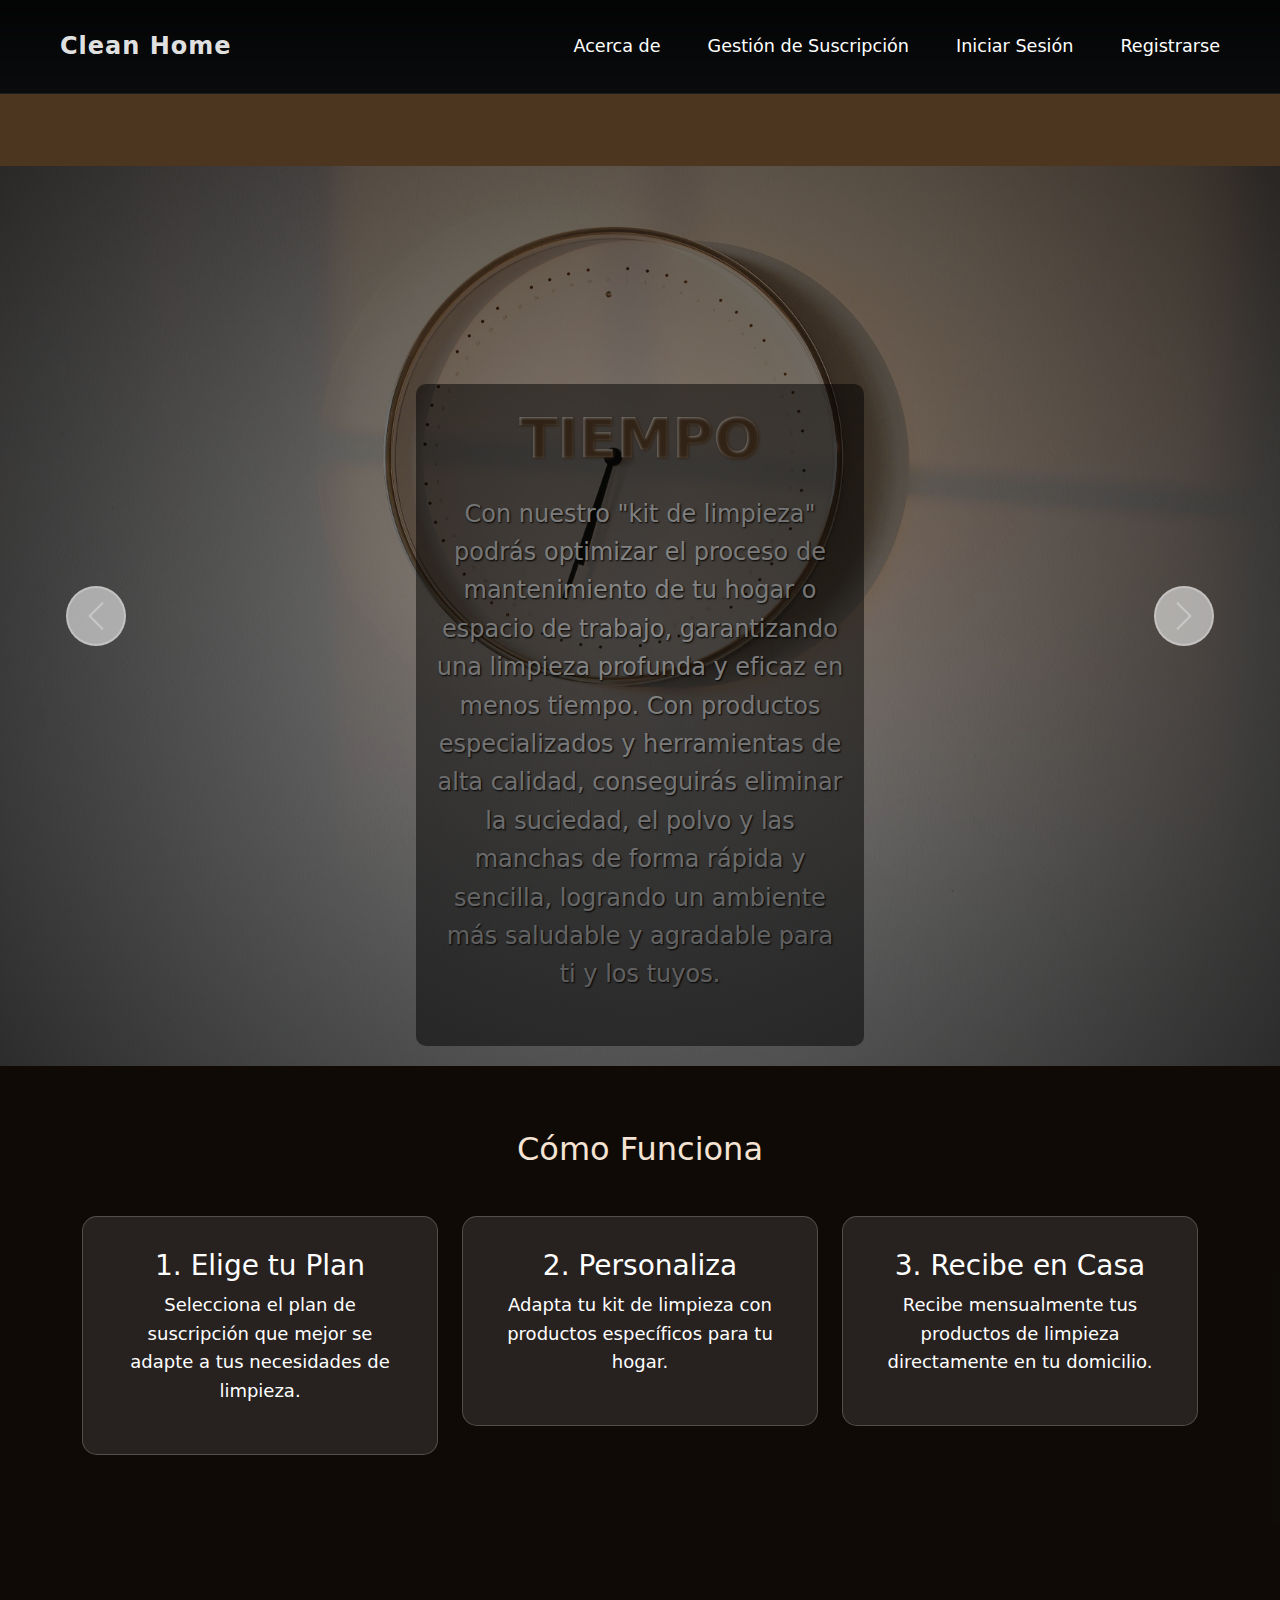
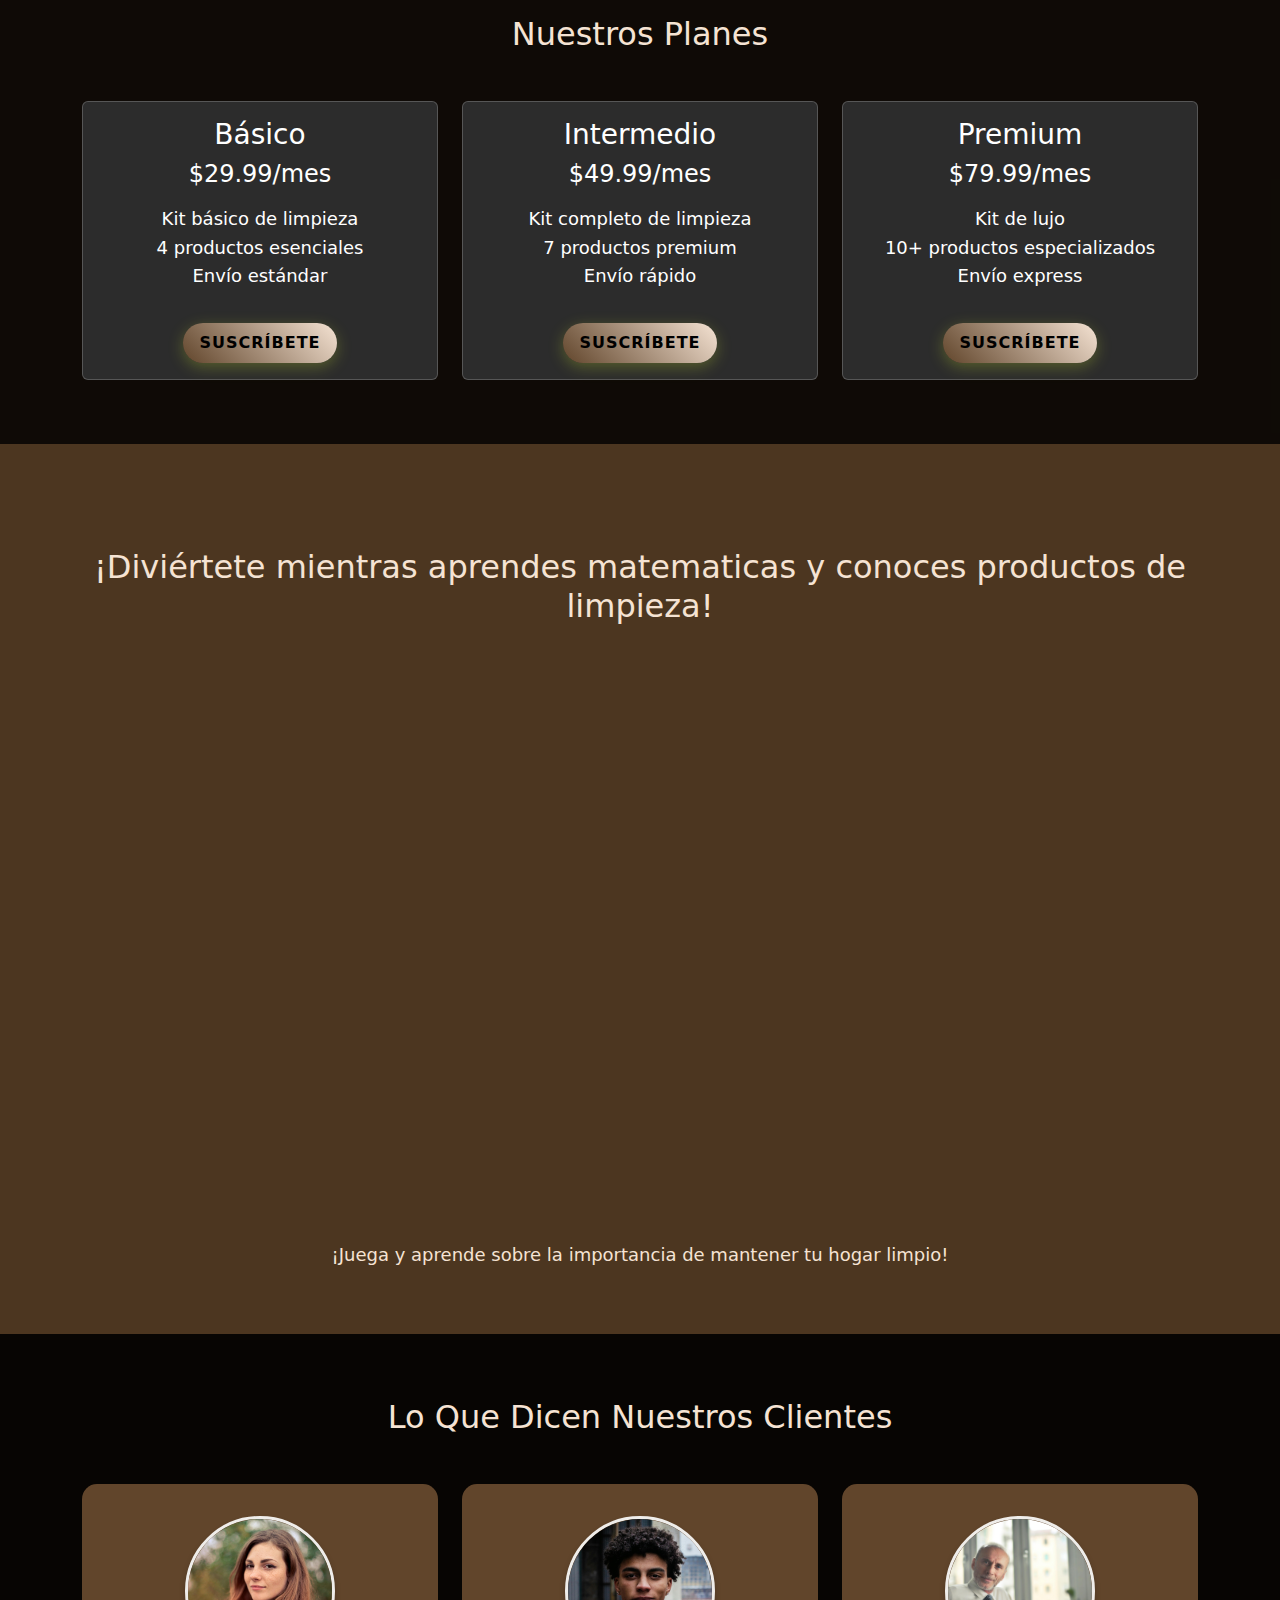
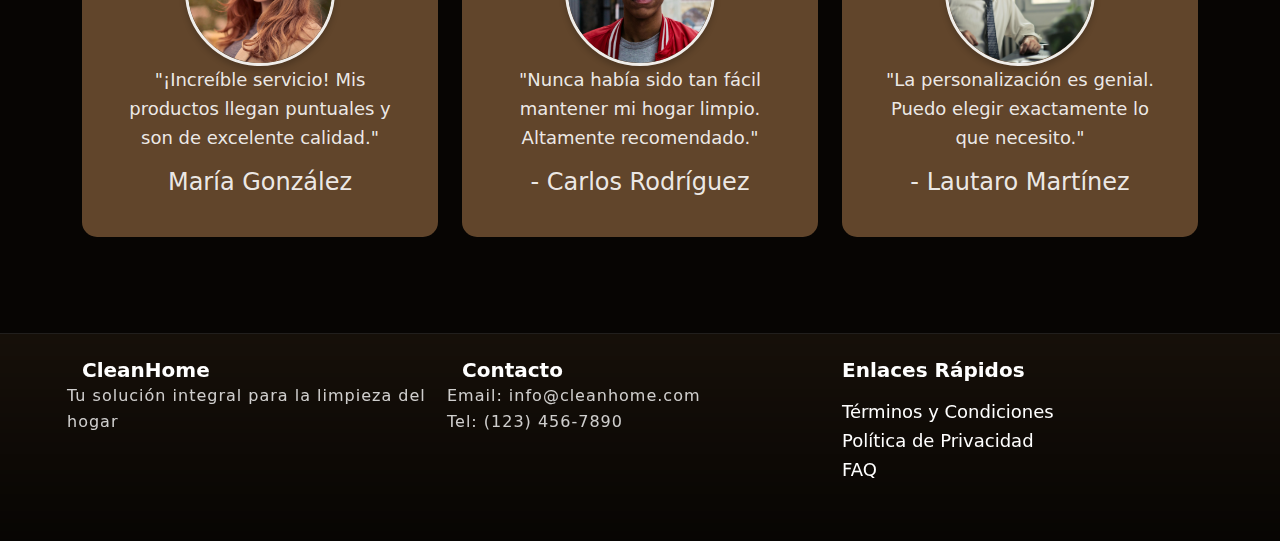
<file: index.html>
<!DOCTYPE html>
<html lang="es">

<head>
    <meta charset="UTF-8">
    <meta name="viewport" content="width=device-width, initial-scale=1.0, shrink-to-fit=no">
    <title>Clean Home</title>
    <link href="https://cdn.jsdelivr.net/npm/bootstrap@5.3.0-alpha1/dist/css/bootstrap.min.css" rel="stylesheet">
    <link rel="stylesheet" href="https://cdn.jsdelivr.net/npm/aos@2.3.1/dist/aos.css">
    <link rel="stylesheet" href="https://cdnjs.cloudflare.com/ajax/libs/animate.css/4.1.1/animate.min.css">
    <link rel="stylesheet" href="Style.css">

    <style>
        .navbar-nav .nav-item {
            margin-left: 15px; /* Espacio entre los enlaces */
        }

        .navbar-nav .nav-link {
            font-size: 1.1rem;
            font-weight: 500;
            transition: all 0.3s ease-in-out; /* Transición para el efecto hover */
        }

        .navbar-nav .nav-link:hover {
            color: #f8f9fa; /* Cambio de color en hover */
            transform: scale(1.1); /* Escala en hover */
        }

        #logoutBtn {
            display: none; /* Por defecto no mostrar el logout */
        }

        /* Asegurar que los elementos estén alineados a la derecha */
        .navbar-nav.ms-auto {
            margin-left: auto; /* Empuja los elementos hacia la derecha */
        }

        /* Ajuste en la visibilidad de los botones según estado de login */
        #loginBtn,
        #registerBtn,
        #logoutBtn {
            display: inline-block;
        }
    </style>
</head>


<body>
    <div class="main-container">
        <!-- Navbar -->
        <nav class="navbar navbar-expand-lg navbar-dark bg-dark">
            <div class="container-fluid">
                <a class="navbar-brand" href="index.html">Clean Home</a>
                <button class="navbar-toggler" type="button" data-bs-toggle="collapse" data-bs-target="#navbarNav"
                    aria-controls="navbarNav" aria-expanded="false" aria-label="Toggle navigation">
                    <span class="navbar-toggler-icon"></span>
                </button>
                <div class="collapse navbar-collapse" id="navbarNav">
                    <ul class="navbar-nav ms-auto">
                        <!-- Enlace "Acerca de" -->
                        <li class="nav-item">
                            <a class="nav-link" href="Us.html">Acerca de</a>
                        </li>
    
                        <!-- Enlace "Gestión de Suscripción" -->
                        <li class="nav-item">
                            <a class="nav-link" href="Plandepago.html">Gestión de Suscripción</a>
                        </li>
    
                        <!-- Si no está logueado, mostrar estos botones -->
                        <li id="loginBtn" class="nav-item">
                            <a class="nav-link" href="login.html">Iniciar Sesión</a>
                        </li>
                        <li id="registerBtn" class="nav-item">
                            <a class="nav-link" href="registro.html">Registrarse</a>
                        </li>
    
                        <!-- Si está logueado, mostrar el botón de Cerrar sesión -->
                        <li id="logoutBtn" class="nav-item">
                            <a class="nav-link" href="#" id="logoutLink">Cerrar Sesión</a>
                        </li>
                    </ul>
                </div>
            </div>
        </nav>

        <!-- Contenido Principal -->
        <div class="container mt-5">
            <h1 id="welcomeMessage" class="text-center mb-4"></h1>
        </div>

        <!-- Carrusel -->
        <div id="backgroundCarousel" class="carousel slide" data-bs-ride="carousel" data-bs-interval="20000">
            <div class="carousel-inner">
                <div class="carousel-item active img1">
                    <div class="carousel-caption text-focus-in">
                        <h2><b>TIEMPO</b></h2>
                        <p>Con nuestro "kit de limpieza" podrás optimizar el proceso de mantenimiento de tu hogar o
                            espacio de trabajo, garantizando una limpieza profunda y eficaz en menos tiempo. Con
                            productos especializados y herramientas de alta calidad, conseguirás eliminar la suciedad,
                            el polvo y las manchas de forma rápida y sencilla, logrando un ambiente más saludable y
                            agradable para ti y los tuyos. </p>
                    </div>
                </div>
                <div class="carousel-item img2">
                    <div class="carousel-caption text-focus-in">
                        <h2><b>CONFORT</b></h2>
                        <p>Con nuestros productos, experimentarás una seguridad y confort que te brindan tranquilidad en
                            tu día a día. Cada artículo está diseñado pensando en tu bienestar, garantizando un uso
                            seguro y cómodo, para que puedas disfrutar de la máxima protección sin sacrificar la
                            comodidad. Desde la facilidad de uso hasta la fiabilidad de cada componente, te ofrecemos
                            soluciones que te permiten sentirte seguro y cómodo en todo momento.</p>
                    </div>
                </div>
                <div class="carousel-item img3">
                    <div class="carousel-caption text-focus-in">
                        <h2><b>EFICIENCIA</b></h2>
                        <p>Nuestros productos están diseñados para ofrecerte resultados rápidos y duraderos con el
                            mínimo esfuerzo. Gracias a su tecnología avanzada y diseño optimizado, lograrás cumplir con
                            tus tareas de manera más eficaz, ahorrando tiempo y energía sin comprometer la calidad. Con
                            nuestra propuesta, cada acción cuenta, y cada esfuerzo se ve reflejado en resultados
                            excepcionales.</p>
                    </div>
                </div>
            </div>
            <!-- Botones de navegación del carrusel -->
            <button class="carousel-control-prev" type="button" data-bs-target="#backgroundCarousel"
                data-bs-slide="prev">
                <span class="carousel-control-prev-icon" aria-hidden="true"></span>
                <span class="visually-hidden">Previous</span>
            </button>
            <button class="carousel-control-next" type="button" data-bs-target="#backgroundCarousel"
                data-bs-slide="next">
                <span class="carousel-control-next-icon" aria-hidden="true"></span>
                <span class="visually-hidden">Next</span>
            </button>
        </div>

        <section class="como-funciona text-center">
            <div class="container">
                <h2 class="mb-5" style="color: var(--green-uts);">Cómo Funciona</h2>
                <div class="row">
                    <div class="col-md-4">
                        <div class="paso-card">
                            <h3>1. Elige tu Plan</h3>
                            <p>Selecciona el plan de suscripción que mejor se adapte a tus necesidades de limpieza.</p>
                        </div>
                    </div>
                    <div class="col-md-4">
                        <div class="paso-card">
                            <h3>2. Personaliza</h3>
                            <p>Adapta tu kit de limpieza con productos específicos para tu hogar.</p>
                        </div>
                    </div>
                    <div class="col-md-4">
                        <div class="paso-card">
                            <h3>3. Recibe en Casa</h3>
                            <p>Recibe mensualmente tus productos de limpieza directamente en tu domicilio.</p>
                        </div>
                    </div>
                </div>
            </div>
        </section>

        <!-- Sección de Planes -->
<section class="planes text-center">
    <div class="container">
        <h2 class="mb-5" style="color: var(--green-uts);">Nuestros Planes</h2>
        <div class="row">
            <!-- Plan Básico -->
            <div class="col-md-4">
                <div class="card card-plan">
                    <div class="card-body">
                        <h3>Básico</h3>
                        <p class="h4">$29.99/mes</p>
                        <ul class="list-unstyled mt-3">
                            <li>Kit básico de limpieza</li>
                            <li>4 productos esenciales</li>
                            <li>Envío estándar</li>
                        </ul>
                        <a href="#" class="btn btn-glow mt-3" data-bs-toggle="modal" data-bs-target="#suscribirseModalBásico">Suscríbete</a>
                    </div>
                </div>
            </div>
            <!-- Plan Intermedio -->
            <div class="col-md-4">
                <div class="card card-plan">
                    <div class="card-body">
                        <h3>Intermedio</h3>
                        <p class="h4">$49.99/mes</p>
                        <ul class="list-unstyled mt-3">
                            <li>Kit completo de limpieza</li>
                            <li>7 productos premium</li>
                            <li>Envío rápido</li>
                        </ul>
                        <a href="#" class="btn btn-glow mt-3" data-bs-toggle="modal" data-bs-target="#suscribirseModalIntermedio">Suscríbete</a>
                    </div>
                </div>
            </div>
            <!-- Plan Premium -->
            <div class="col-md-4">
                <div class="card card-plan">
                    <div class="card-body">
                        <h3>Premium</h3>
                        <p class="h4">$79.99/mes</p>
                        <ul class="list-unstyled mt-3">
                            <li>Kit de lujo</li>
                            <li>10+ productos especializados</li>
                            <li>Envío express</li>
                        </ul>
                        <a href="#" class="btn btn-glow mt-3" data-bs-toggle="modal" data-bs-target="#suscribirseModalPremium">Suscríbete</a>
                    </div>
                </div>
            </div>
        </div>
    </div>
</section>

<!-- Contenido Principal -->
<div class="container mt-5">
    <h1 id="welcomeMessage" class="text-center"></h1>
</div>

<!-- Modal de Suscripción para el Plan Básico -->
<div class="modal fade" id="suscribirseModalBásico" tabindex="-1" aria-labelledby="suscribirseModalBásicoLabel" aria-hidden="true">
    <div class="modal-dialog">
        <div class="modal-content">
            <div class="modal-header">
                <h5 class="modal-title" id="suscribirseModalBásicoLabel">Suscríbete al Plan Básico</h5>
                <button type="button" class="btn-close" data-bs-dismiss="modal" aria-label="Close"></button>
            </div>
            <div class="modal-body">
                <form id="form-suscripcion-básico">
                    <div class="mb-3">
                        <label for="emailBásico" class="form-label">Correo electrónico</label>
                        <input type="email" class="form-control" id="emailBásico" required placeholder="Escribe tu correo">
                    </div>
                    <button type="submit" class="btn btn-primary w-100">Suscribirme</button>
                </form>
                <div id="mensaje-exito-básico" class="mt-3 text-success" style="display: none;">
                    ¡Te has suscrito al plan Básico!
                </div>
                <div id="mensaje-error-básico" class="mt-3 text-danger" style="display: none;">
                    Hubo un problema, intenta nuevamente.
                </div>
            </div>
        </div>
    </div>
</div>

<!-- Modal de Suscripción para el Plan Intermedio -->
<div class="modal fade" id="suscribirseModalIntermedio" tabindex="-1" aria-labelledby="suscribirseModalIntermedioLabel" aria-hidden="true">
    <div class="modal-dialog">
        <div class="modal-content">
            <div class="modal-header">
                <h5 class="modal-title" id="suscribirseModalIntermedioLabel">Suscríbete al Plan Intermedio</h5>
                <button type="button" class="btn-close" data-bs-dismiss="modal" aria-label="Close"></button>
            </div>
            <div class="modal-body">
                <form id="form-suscripcion-intermedio">
                    <div class="mb-3">
                        <label for="emailIntermedio" class="form-label">Correo electrónico</label>
                        <input type="email" class="form-control" id="emailIntermedio" required placeholder="Escribe tu correo">
                    </div>
                    <button type="submit" class="btn btn-primary w-100">Suscribirme</button>
                </form>
                <div id="mensaje-exito-intermedio" class="mt-3 text-success" style="display: none;">
                    ¡Te has suscrito al plan Intermedio!
                </div>
                <div id="mensaje-error-intermedio" class="mt-3 text-danger" style="display: none;">
                    Hubo un problema, intenta nuevamente.
                </div>
            </div>
        </div>
    </div>
</div>

<!-- Modal de Suscripción para el Plan Premium -->
<div class="modal fade" id="suscribirseModalPremium" tabindex="-1" aria-labelledby="suscribirseModalPremiumLabel" aria-hidden="true">
    <div class="modal-dialog">
        <div class="modal-content">
            <div class="modal-header">
                <h5 class="modal-title" id="suscribirseModalPremiumLabel">Suscríbete al Plan Premium</h5>
                <button type="button" class="btn-close" data-bs-dismiss="modal" aria-label="Close"></button>
            </div>
            <div class="modal-body">
                <form id="form-suscripcion-premium">
                    <div class="mb-3">
                        <label for="emailPremium" class="form-label">Correo electrónico</label>
                        <input type="email" class="form-control" id="emailPremium" required placeholder="Escribe tu correo">
                    </div>
                    <button type="submit" class="btn btn-primary w-100">Suscribirme</button>
                </form>
                <div id="mensaje-exito-premium" class="mt-3 text-success" style="display: none;">
                    ¡Te has suscrito al plan Premium!
                </div>
                <div id="mensaje-error-premium" class="mt-3 text-danger" style="display: none;">
                    Hubo un problema, intenta nuevamente.
                </div>
            </div>
        </div>
    </div>
</div>



        <section class="juego-scratch text-center py-5">
            <div class="container">
                <h2 class="mb-5" style="color: var(--green-uts);">¡Diviértete mientras aprendes matematicas y conoces
                    productos de limpieza!</h2>
                <div class="row justify-content-center">
                    <div class="col-md-8">
                        <div class="ratio ratio-4x3">
                            <iframe src="https://scratch.mit.edu/projects/1101527995/embed" allowtransparency="true"
                                width="485" height="402" frameborder="0" scrolling="no" allowfullscreen></iframe>
                            </iframe>
                        </div>
                        <p class="mt-3" style="color: var(--green-uts);">¡Juega y aprende sobre la importancia de
                            mantener tu hogar limpio!</p>
                    </div>
                </div>
            </div>
        </section>

        <section class="reseñas text-center">
            <div class="container">
                <h2 class="mb-5" style="color: var(--green-uts);">Lo Que Dicen Nuestros Clientes</h2>
                <div class="row">
                    <div class="col-md-4">
                        <div class="tarjeta-reseña">
                            <img src="img/Envradestok1.jpg" alt="stock1" class="cliente-imagen">
                            <p>"¡Increíble servicio! Mis productos llegan puntuales y son de excelente calidad."</p>
                            <h4>María González</h4>
                        </div>
                    </div>
                    <div class="col-md-4">
                        <div class="tarjeta-reseña">
                            <img src="img/onvreN---.jpg" alt="stock2" class="cliente-imagen">
                            <p>"Nunca había sido tan fácil mantener mi hogar limpio. Altamente recomendado."</p>
                            <h4>- Carlos Rodríguez</h4>
                        </div>
                    </div>
                    <div class="col-md-4">
                        <div class="tarjeta-reseña">
                            <img src="img/viejopanzonstock.jpg" alt="stock3" class="cliente-imagen">
                            <p>"La personalización es genial. Puedo elegir exactamente lo que necesito."</p>
                            <h4>- Lautaro Martínez</h4>
                        </div>
                    </div>
                </div>
            </div>
        </section>

        <script>
            // Lógica para procesar la suscripción
            function procesarSuscripcion(plan) {
                const email = document.getElementById(`email${plan}`).value;
                const exito = document.getElementById(`mensaje-exito-${plan}`);
                const error = document.getElementById(`mensaje-error-${plan}`);
        
                // Si hay correo y es válido
                if (email && email.includes('@')) {
                    exito.style.display = 'block';
                    error.style.display = 'none';
                } else {
                    exito.style.display = 'none';
                    error.style.display = 'block';
                }
            }
        
            // Para el formulario Básico
            document.getElementById('form-suscripcion-básico').addEventListener('submit', function (e) {
                e.preventDefault();
                procesarSuscripcion('Básico');
            });
        
            // Para el formulario Intermedio
            document.getElementById('form-suscripcion-intermedio').addEventListener('submit', function (e) {
                e.preventDefault();
                procesarSuscripcion('Intermedio');
            });
        
            // Para el formulario Premium
            document.getElementById('form-suscripcion-premium').addEventListener('submit', function (e) {
                e.preventDefault();
                procesarSuscripcion('Premium');
            });
            
        </script>
        
        
    
        <script>
            // Obtener usuario autenticado
            const loggedInUser = JSON.parse(localStorage.getItem('loggedInUser'));
        
            // Elementos de la página
            const loginBtn = document.getElementById('loginBtn');
            const registerBtn = document.getElementById('registerBtn');
            const logoutBtn = document.getElementById('logoutBtn');
            const logoutLink = document.getElementById('logoutLink');
            const welcomeMessage = document.getElementById('welcomeMessage');
        
            // Función para actualizar la interfaz según el estado de autenticación
            function updateUI() {
                const loggedInUser = JSON.parse(localStorage.getItem('loggedInUser'));
                
                if (loggedInUser) {
                    // Si el usuario está logueado
                    loginBtn.style.display = 'none';
                    registerBtn.style.display = 'none';
                    logoutBtn.style.display = 'block';
                    welcomeMessage.textContent = `¡Bienvenido/a ${loggedInUser.name}!`;
                } else {
                    // Si no hay usuario logueado
                    loginBtn.style.display = 'block';
                    registerBtn.style.display = 'block';
                    logoutBtn.style.display = 'none';
                    welcomeMessage.textContent = '';
                }
            }
        
            // Actualizar UI al cargar la página
            updateUI();
        
            // Manejar Inicio de Sesión
            document.getElementById('loginForm').addEventListener('submit', function (e) {
                e.preventDefault();
        
                const username = document.getElementById('username').value;
                const password = document.getElementById('password').value;
                const users = JSON.parse(localStorage.getItem('users')) || [];
        
                const user = users.find(user => user.username === username && user.password === password);
        
                if (user) {
                    // Guardar usuario en localStorage
                    localStorage.setItem('loggedInUser', JSON.stringify(user));
                    
                    // Actualizar UI
                    updateUI();
        
                    // Cerrar el modal
                    const modal = bootstrap.Modal.getInstance(document.getElementById('loginModal'));
                    modal.hide();
                } else {
                    alert('Usuario o contraseña incorrectos.');
                }
            });
        
            // Manejar Cerrar Sesión
            logoutLink.addEventListener('click', function (e) {
                e.preventDefault();
                localStorage.removeItem('loggedInUser');
                updateUI();
                window.location.reload();
            });
        </script>
    
        <script src="https://cdn.jsdelivr.net/npm/bootstrap@5.3.0-alpha1/dist/js/bootstrap.bundle.min.js"></script>


        <!-- Footer -->
        <footer class="footer py-4">
            <div class="container">
                <div class="row">
                    <div class="col-md-4 mb-3">
                        <h5>CleanHome</h5>
                        <p>Tu solución integral para la limpieza del hogar</p>
                    </div>
                    <div class="col-md-4 mb-3">
                        <h5>Contacto</h5>
                        <p>Email: info@cleanhome.com<br>Tel: (123) 456-7890</p>
                    </div>
                    <div class="col-md-4 mb-3">
                        <h5>Enlaces Rápidos</h5>
                        <ul class="list-unstyled">
                            <li><a href="#" class="text-white">Términos y Condiciones</a></li>
                            <li><a href="#" class="text-white">Política de Privacidad</a></li>
                            <li><a href="#" class="text-white">FAQ</a></li>
                        </ul>
                    </div>
                </div>
            </div>
        </footer>
    </div>

    <!-- Scripts -->
    <script src="https://cdn.jsdelivr.net/npm/bootstrap@5.3.0-alpha1/dist/js/bootstrap.bundle.min.js"></script>
    <script src="https://cdn.jsdelivr.net/npm/aos@2.3.1/dist/aos.js"></script>
    <script>
        AOS.init({
            duration: 1000,
            once: true
        });
    </script>

        <!-- Modal de Inicio de Sesión -->
        <div class="modal fade" id="loginModal" tabindex="-1" aria-labelledby="loginModalLabel" aria-hidden="true">
            <div class="modal-dialog">
                <div class="modal-content">
                    <div class="modal-header">
                        <h5 class="modal-title" id="loginModalLabel">Inicio de Sesión</h5>
                        <button type="button" class="btn-close" data-bs-dismiss="modal" aria-label="Close"></button>
                    </div>
                    <div class="modal-body">
                        <form id="loginForm">
                            <div class="mb-3">
                                <label for="username" class="form-label">Usuario</label>
                                <input type="text" class="form-control" id="username" placeholder="Ingresa tu usuario" required>
                            </div>
                            <div class="mb-3">
                                <label for="name" class="form-label">Nombre</label>
                                <input type="text" class="form-control" id="name" placeholder="Ingresa tu nombre" required>
                            </div>
                            <div class="mb-3">
                                <label for="password" class="form-label">Contraseña</label>
                                <input type="password" class="form-control" id="password" placeholder="Ingresa tu contraseña" required>
                            </div>
                            <div class="d-grid">
                                <button type="submit" class="btn btn-primary">Iniciar Sesión</button>
                            </div>
                        </form>
                    </div>
                </div>
            </div>
        </div>

        <!-- Modal de Registro -->
<div class="modal fade" id="registerModal" tabindex="-1" aria-labelledby="registerModalLabel" aria-hidden="true">
    <div class="modal-dialog">
        <div class="modal-content">
            <div class="modal-header">
                <h5 class="modal-title" id="registerModalLabel">Registro de Usuario</h5>
                <button type="button" class="btn-close" data-bs-dismiss="modal" aria-label="Close"></button>
            </div>
            <div class="modal-body">
                <form id="registerForm">
                    <div class="mb-3">
                        <label for="registerUsername" class="form-label">Usuario</label>
                        <input type="text" class="form-control" id="registerUsername" placeholder="Ingresa tu usuario" required>
                    </div>
                    <div class="mb-3">
                        <label for="registerName" class="form-label">Nombre</label>
                        <input type="text" class="form-control" id="registerName" placeholder="Ingresa tu nombre completo" required>
                    </div>
                    <div class="mb-3">
                        <label for="registerPassword" class="form-label">Contraseña</label>
                        <input type="password" class="form-control" id="registerPassword" placeholder="Ingresa tu contraseña" required>
                    </div>
                    <div class="d-grid">
                        <button type="submit" class="btn btn-success">Registrarse</button>
                    </div>
                </form>
            </div>
        </div>
    </div>
</div>

<script>
    // Almacén temporal para usuarios
    let users = JSON.parse(localStorage.getItem('users')) || [];

    // Manejar Registro
    document.getElementById('registerForm').addEventListener('submit', function (e) {
        e.preventDefault();

        // Obtener valores del formulario de registro
        const username = document.getElementById('registerUsername').value;
        const name = document.getElementById('registerName').value;
        const password = document.getElementById('registerPassword').value;

        // Verificar si el usuario ya existe
        if (users.some(user => user.username === username)) {
            alert('El usuario ya existe. Por favor, elige otro.');
            return;
        }

        // Registrar usuario
        users.push({ username, name, password });
        localStorage.setItem('users', JSON.stringify(users)); // Guardar en localStorage
        alert('¡Registro exitoso! Ahora puedes iniciar sesión.');

        // Cerrar el modal
        const modal = bootstrap.Modal.getInstance(document.getElementById('registerModal'));
        modal.hide();
    });

    // Manejar Inicio de Sesión
    document.getElementById('loginForm').addEventListener('submit', function (e) {
        e.preventDefault();

        // Obtener valores del formulario de inicio de sesión
        const username = document.getElementById('username').value;
        const password = document.getElementById('password').value;

        // Buscar usuario
        const user = users.find(user => user.username === username && user.password === password);

        if (user) {
            // Mostrar saludo
            const userGreeting = document.getElementById('userGreeting');
            userGreeting.innerHTML = `👋 Bienvenido, <strong>${user.name}</strong>!`;

            // Cerrar el modal
            const modal = bootstrap.Modal.getInstance(document.getElementById('loginModal'));
            modal.hide();
        } else {
            alert('Usuario o contraseña incorrectos.');
        }
    });
</script>




</body>


</html>
</file>
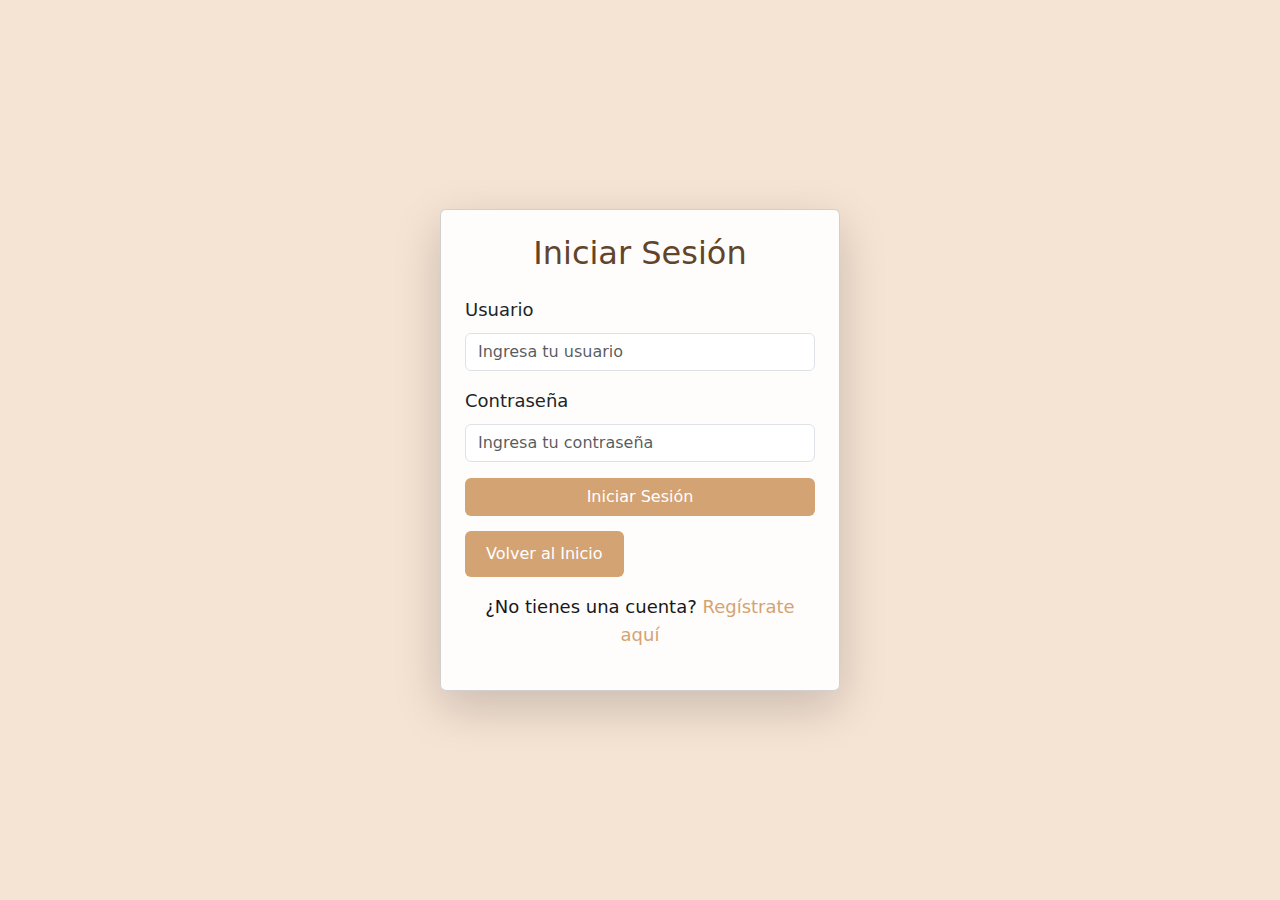
<file: login.html>
<!DOCTYPE html>
<html lang="es">

<head>
    <meta charset="UTF-8">
    <meta name="viewport" content="width=device-width, initial-scale=1.0, shrink-to-fit=no">
    <title>Inicio de Sesión | Clean Home</title>
    <link href="https://cdn.jsdelivr.net/npm/bootstrap@5.3.0-alpha1/dist/css/bootstrap.min.css" rel="stylesheet">
    <link rel="stylesheet" href="Style.css">
</head>

<body style="background-color: var(--green-uts); color: var(--green-uts-dark);">
    <div class="container d-flex justify-content-center align-items-center vh-100">
        <div class="card shadow-lg p-4 rounded" style="max-width: 400px; background-color: var(--gray-uts);">
            <h2 class="text-center mb-4" style="color: var(--green-uts-dark);">Iniciar Sesión</h2>
            <form id="loginForm">
                <div class="mb-3">
                    <label for="loginUsername" class="form-label">Usuario</label>
                    <input type="text" class="form-control" id="loginUsername" placeholder="Ingresa tu usuario" required>
                </div>
                <div class="mb-3">
                    <label for="loginPassword" class="form-label">Contraseña</label>
                    <input type="password" class="form-control" id="loginPassword" placeholder="Ingresa tu contraseña" required>
                </div>
                <div class="d-grid">
                    <button type="submit" class="btn" style="background-color: var(--hover-color); color: white;">Iniciar Sesión</button>
                </div>
            </form>
            <a href="index.html">
    <button type="button" class="btn" style="background-color: var(--hover-color); color: white; padding: 10px 20px; margin-top: 15px;">
        Volver al Inicio
    </button>
</a>
                        <p class="text-center mt-3">¿No tienes una cuenta? <a href="registro.html" style="color: var(--hover-color); text-decoration: none;">Regístrate aquí</a></p>
        </div>
    </div>

    <script>
        // Obtener usuarios almacenados
        const users = JSON.parse(localStorage.getItem('users')) || [];

        // Manejar Inicio de Sesión
        document.getElementById('loginForm').addEventListener('submit', function (e) {
            e.preventDefault();

            // Obtener valores del formulario de inicio de sesión
            const username = document.getElementById('loginUsername').value;
            const password = document.getElementById('loginPassword').value;

            // Buscar el usuario
            const user = users.find(user => user.username === username && user.password === password);

            if (user) {
                // Guardar sesión en localStorage
                localStorage.setItem('loggedInUser', JSON.stringify(user));

                // Redirigir al index con mensaje de bienvenida
                alert(`¡Bienvenido, ${user.name}!`);
                window.location.href = "index.html";
            } else {
                alert("Usuario o contraseña incorrectos. Por favor, intenta nuevamente.");
            }
        });
    </script>
</body>

</html>
</file>
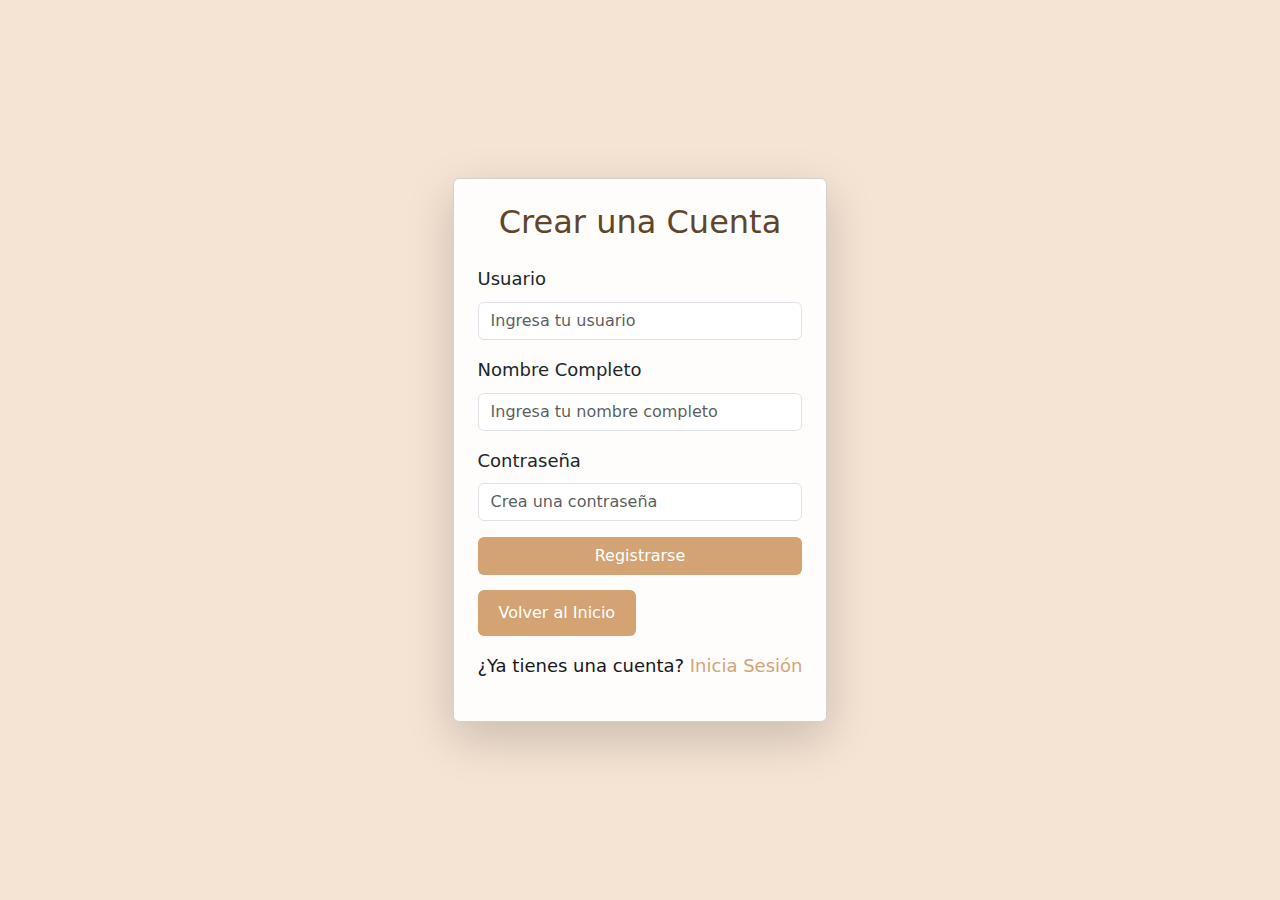
<file: registro.html>
<!DOCTYPE html>
<html lang="es">

<head>
    <meta charset="UTF-8">
    <meta name="viewport" content="width=device-width, initial-scale=1.0, shrink-to-fit=no">
    <title>Registro | Clean Home</title>
    <link href="https://cdn.jsdelivr.net/npm/bootstrap@5.3.0-alpha1/dist/css/bootstrap.min.css" rel="stylesheet">
    <link rel="stylesheet" href="Style.css">
</head>

<body style="background-color: var(--green-uts); color: var(--green-uts-dark);">
    <div class="container d-flex justify-content-center align-items-center vh-100">
        <div class="card shadow-lg p-4 rounded" style="max-width: 400px; background-color: var(--gray-uts);">
            <h2 class="text-center mb-4" style="color: var(--green-uts-dark);">Crear una Cuenta</h2>
            <form id="registerForm">
                <div class="mb-3">
                    <label for="registerUsername" class="form-label">Usuario</label>
                    <input type="text" class="form-control" id="registerUsername" placeholder="Ingresa tu usuario" required>
                </div>
                <div class="mb-3">
                    <label for="registerName" class="form-label">Nombre Completo</label>
                    <input type="text" class="form-control" id="registerName" placeholder="Ingresa tu nombre completo" required>
                </div>
                <div class="mb-3">
                    <label for="registerPassword" class="form-label">Contraseña</label>
                    <input type="password" class="form-control" id="registerPassword" placeholder="Crea una contraseña" required>
                </div>
                <div class="d-grid">
                    <button type="submit" class="btn" style="background-color: var(--hover-color); color: white;">Registrarse</button>
                </div>
            </form>
            <a href="index.html">
                <button type="button" class="btn" style="background-color: var(--hover-color); color: white; padding: 10px 20px; margin-top: 15px;">
                    Volver al Inicio
                </button>
            </a>          
            <p class="text-center mt-3">¿Ya tienes una cuenta? <a href="login.html" style="color: var(--hover-color); text-decoration: none;">Inicia Sesión</a></p>
        </div>
    </div>

    <script>
        // Almacén temporal para usuarios
        let users = JSON.parse(localStorage.getItem('users')) || [];

        // Manejar Registro
        document.getElementById('registerForm').addEventListener('submit', function (e) {
            e.preventDefault();

            // Obtener valores del formulario de registro
            const username = document.getElementById('registerUsername').value;
            const name = document.getElementById('registerName').value;
            const password = document.getElementById('registerPassword').value;

            // Verificar si el usuario ya existe
            if (users.some(user => user.username === username)) {
                alert('El usuario ya existe. Por favor, elige otro.');
                return;
            }

            // Registrar usuario
            users.push({ username, name, password });
            localStorage.setItem('users', JSON.stringify(users)); // Guardar en localStorage
            alert('¡Registro exitoso! Ahora puedes iniciar sesión.');

            // Redirigir al inicio de sesión
            window.location.href = "login.html";
        });
    </script>
</body>

</html>
</file>
<file: Style.css>
/* Variables de colores */
:root {
    --green-uts: #f5e3d3; /* Fondo claro */
    --green-uts-dark: #61452b; /* Texto oscuro */
    --gray-uts: rgba(255, 255, 255, 0.9);
    --hover-color: #d4a373; /* Más contraste */
    --text-shadow: 1px 1px 3px #61452b;
}

/* Mejoras de accesibilidad visual */
body {
    font-size: 18px; /* Aumentado para mejor legibilidad */
    line-height: 1.6;
}

/* Mejoras generales */
.main-container {
    min-height: 100vh; /* Cambiado de height a min-height */
    display: flex;
    flex-direction: column;
    overflow: auto; /* Cambiado a auto */
    background-color: #4c3620;
}

.text-center{
    color: #18171c;
}


/* Navbar mejorado */
.navbar {
    background: linear-gradient(to bottom, rgba(0, 0, 0, 0.9), rgba(0, 0, 0, 0.7));
    -webkit-backdrop-filter: blur(10px);
    backdrop-filter: blur(10px);
    padding: 1.2rem 2rem;
    border-bottom: 1px solid rgba(255, 255, 255, 0.1);
}

.navbar-brand {
    font-weight: 600;
    letter-spacing: 1px;
    padding: 0.5rem 1rem;
    transition: all 0.3s ease;
    position: relative;
    overflow: hidden;
    color: var(--gray-uts);
    font-size: 1.5rem; /* Tamaño claro y mayor contraste */
}

.navbar-brand::before {
    content: '';
    position: absolute;
    top: 0;
    left: -100%;
    width: 100%;
    height: 100%;
    background: linear-gradient(90deg, transparent, rgba(255,255,255,0.2), transparent);
    transition: 0.5s;
}

.navbar-brand:hover::before {
    left: 100%;
}

.nav-item .nav-link {
    font-size: 1rem; /* Ajusta el tamaño del texto */
    color: #fff;
    padding: 0.5rem 1rem; /* Añade espaciado para mayor tamaño y alineación */
    display: flex;
    align-items: center; /* Alineación vertical centrada */
    transition: color 0.3s ease;
}

.nav-item .nav-link:hover {
    color: var(--hover-color);
    text-decoration: underline; /* Mejora accesibilidad visual */}

.navbar-nav .nav-item .nav-link, .navbar-nav .btn-glow {
    margin-left: 0.5rem; /* Espaciado para separación */
    margin-right: 0.5rem;
}

/* Mejoras en enlaces accesibles */
.nav-item .nav-link:focus, .btn-glow:focus {
    outline: 2px solid var(--hover-color); /* Resaltado visible */
    outline-offset: 2px;
}

/* Botones mejorados */
.btn-glow {
    background: linear-gradient(45deg, var(--green-uts-dark), var(--green-uts));
    border: none;
    color: black;
    font-weight: 600;
    font-size: 1rem; /* Coincide con el tamaño del texto de los enlaces */
    padding: 0.5rem 1rem; /* Ajuste de tamaño */
    border-radius: 30px;
    transition: all 0.3s ease;
    text-transform: uppercase;
    letter-spacing: 1px;
    box-shadow: 0 4px 15px rgba(191, 215, 48, 0.3);
    display: inline-flex;
    align-items: center;
    justify-content: center;
}

.btn-glow:hover {
    transform: translateY(-2px);
    box-shadow: 0 6px 20px rgba(191, 215, 48, 0.5);
    background: linear-gradient(45deg, var(--green-uts), var(--green-uts-dark));
}

/* Carrusel mejorado */
/* Estilos generales del carrusel */
.carousel-item {
    height: 100vh; /* Altura completa del viewport */
    background-size: cover; /* Cubrir el contenedor */
    background-position: center; /* Centra la imagen */
}

/* Fondos específicos para cada imagen del carrusel */
.carousel-item.img1 {
    background-image: url('img/pexels-annpoan-5799379.jpg');
}

.carousel-item.img2 {
    background-image: url('img/pexels-eberhardgross-1612351.jpg');
}

.carousel-item.img3 {
    background-image: url('img/pexels-ekrulila-3837464.jpg');
}


.carousel-item::before {
    content: '';
    position: absolute;
    top: 0;
    left: 0;
    right: 0;
    bottom: 0;
    background: radial-gradient(circle, rgba(0,0,0,0.4) 0%, rgba(0,0,0,0.8) 100%);
    z-index: 1;
}

.carousel-caption {
    text-shadow: 1px 1px 2px black; /* Contraste adicional */
    position: absolute; /* Asegura que el texto esté posicionado sobre la imagen */
    bottom: 20px; /* Alineación desde el fondo */
    left: 50%; /* Centrado horizontal */
    transform: translateX(-50%); /* Ajusta el centrado */
    text-align: center; /* Alinea el texto en el centro */
    color: #f0f0f0;
    background: rgba(0, 0, 0, 0.5); /* Fondo semitransparente para mejorar la legibilidad */
    padding: 20px; /* Espaciado alrededor del texto */
    border-radius: 10px; /* Esquinas redondeadas */
}


.carousel-caption h2 {
    font-size: 3.5rem;
    font-weight: 700;
    margin-bottom: 1.5rem;
    color: white;
    text-shadow: var(--text-shadow);
    animation: fadeInDown 1s ease-out;
    background: linear-gradient(45deg, #fff, var(--green-uts));
    -webkit-background-clip: text;
    background-clip: text;
    color: transparent;
    background-size: 200% auto;
    animation: gradient 3s linear infinite;
}

@keyframes gradient {
    0% { background-position: 0% 50%; }
    50% { background-position: 100% 50%; }
    100% { background-position: 0% 50%; }
}

/* Responsive - Ajuste de color en pantallas pequeñas */
@media (max-width: 768px) {
    :root {
        --green-uts: #fff;
        --green-uts-dark: #fafafa;
    }
}

.carousel-caption p {
    font-size: 1.5rem;
    line-height: 1.6;
    margin-bottom: 2rem;
    color: rgba(255, 255, 255, 0.9);
    animation: fadeIn 1s ease-out 0.5s both;
}

/* Estilos para el Footer */
.footer {
    background-color: #333;
    color: white;
    padding: 3rem 0;
}

.footer h5 {
    font-weight: 600;
    margin-bottom: 1rem;
}

.footer p {
    font-weight: 400;
    margin-bottom: 1rem;
}

.footer .row {
    display: flex;
    justify-content: space-between;
    flex-wrap: wrap;
}

.footer .col-md-4 {
    margin-bottom: 1.5rem;
}

.footer a {
    color: #bbb;
    text-decoration: none;
}

.footer a:hover {
    color: #fff;
}


/* Flechas de navegación mejoradas */
.carousel-control-prev, .carousel-control-next {
    width: 15%;
    opacity: 0.7;
    transition: all 0.3s ease;
}

.carousel-control-prev-icon, .carousel-control-next-icon {
    width: 60px;
    height: 60px;
    border: 2px solid rgba(255, 255, 255, 0.8);
    border-radius: 50%;
    background-size: 60%;
    transition: all 0.3s cubic-bezier(0.4, 0, 0.2, 1);
    -webkit-backdrop-filter: blur(10px);
    backdrop-filter: blur(4px);
    background-color: rgba(255, 255, 255, 0.8);
}

.carousel-control-prev:hover .carousel-control-prev-icon,
.carousel-control-next:hover .carousel-control-next-icon {
    transform: scale(1.1);
    border-color: var(--green-uts);
    background-color: rgba(191, 215, 48, 0.2);
    border-radius: 50%;
    box-shadow: 0 0 15px rgba(191, 215, 48, 0.5);
}

.footer p {
    margin: -15px;
    font-size: 1rem;
    letter-spacing: 1px;
    color: rgba(255, 255, 255, 0.8);
}

.footer {
    background: linear-gradient(to top, rgba(0, 0, 0, 0.9), rgba(0, 0, 0, 0.7));
    -webkit-backdrop-filter: blur(10px);
    backdrop-filter: blur(10px);
    border-top: 1px solid rgba(255, 255, 255, 0.1);
}

.como-funciona {
    background-color: rgba(0,0,0,0.8);
    padding: 4rem 0;
    color: white;
}

.paso-card {
    background: rgba(255,255,255,0.1);
    border-radius: 15px;
    padding: 2rem;
    margin-bottom: 2rem;
    transition: transform 0.3s ease;
    border: 1px solid rgba(255,255,255,0.2);
}

.paso-card:hover {
    transform: scale(1.05);
}

.reseñas {
    background-color: rgba(0,0,0,0.9);
    padding: 4rem 0;
}

.tarjeta-reseña {
    background: var(--green-uts-dark); /* Fondo oscuro */
    border-radius: 15px;
    padding: 2rem;
    color: var(--gray-uts); /* Texto claro */
    margin-bottom: 2rem;
}

/* Ajuste para las imágenes de los clientes */
.cliente-imagen {
    width: 150px; /* Tamaño deseado de la burbuja */
    height: 150px; /* Mantener proporción cuadrada */
    object-fit: cover; /* Recorta la imagen para que siempre llene el contenedor */
    border-radius: 50%; /* Hace que la imagen sea circular */
    border: 3px solid var(--gray-uts); /* Opcional: borde decorativo */
    box-shadow: 0 4px 6px rgba(0, 0, 0, 0.2); /* Sombras para destacar */
    transition: transform 0.3s ease; /* Animación suave en hover */
}

/* Efecto al pasar el mouse */
.cliente-imagen:hover {
    transform: scale(1.1); /* Aumenta ligeramente el tamaño al pasar el mouse */
}


.planes {
    background-color: rgba(0,0,0,0.8);
    padding: 4rem 0;
}

.card-plan {
    background-color: #2c2c2c; /* Fondo oscuro */
    border: 1px solid rgba(255,255,255,0.2);
    color: #ffffff; /* Texto blanco */
    transition: all 0.3s ease;
}

.card-plan:hover {
    transform: translateY(-10px);
    box-shadow: 0 10px 20px rgba(191, 215, 48, 0.3);
}

.como-funciona, .planes, .reseñas {
    position: relative;
    z-index: 1; /* Asegúrate de que tenga un índice superior */
}

.modal-content {
    border-radius: 10px;
    box-shadow: 0px 4px 10px rgba(0, 0, 0, 0.25);
}

.modal-header {
    background-color: #4CAF50;
    color: white;
    border-top-left-radius: 10px;
    border-top-right-radius: 10px;
}

.btn-primary {
    background-color: #4CAF50;
    border: none;
}

.btn-primary:hover {
    background-color: #45a049;
}


/* Responsivo - Asegura legibilidad */
@media (max-width: 768px) {
    body {
        font-size: 16px;
    }
    .carousel-caption h2 {
        font-size: 2rem;
    }
    .carousel-caption p {
        font-size: 1.2rem;
    }
}
</file>
